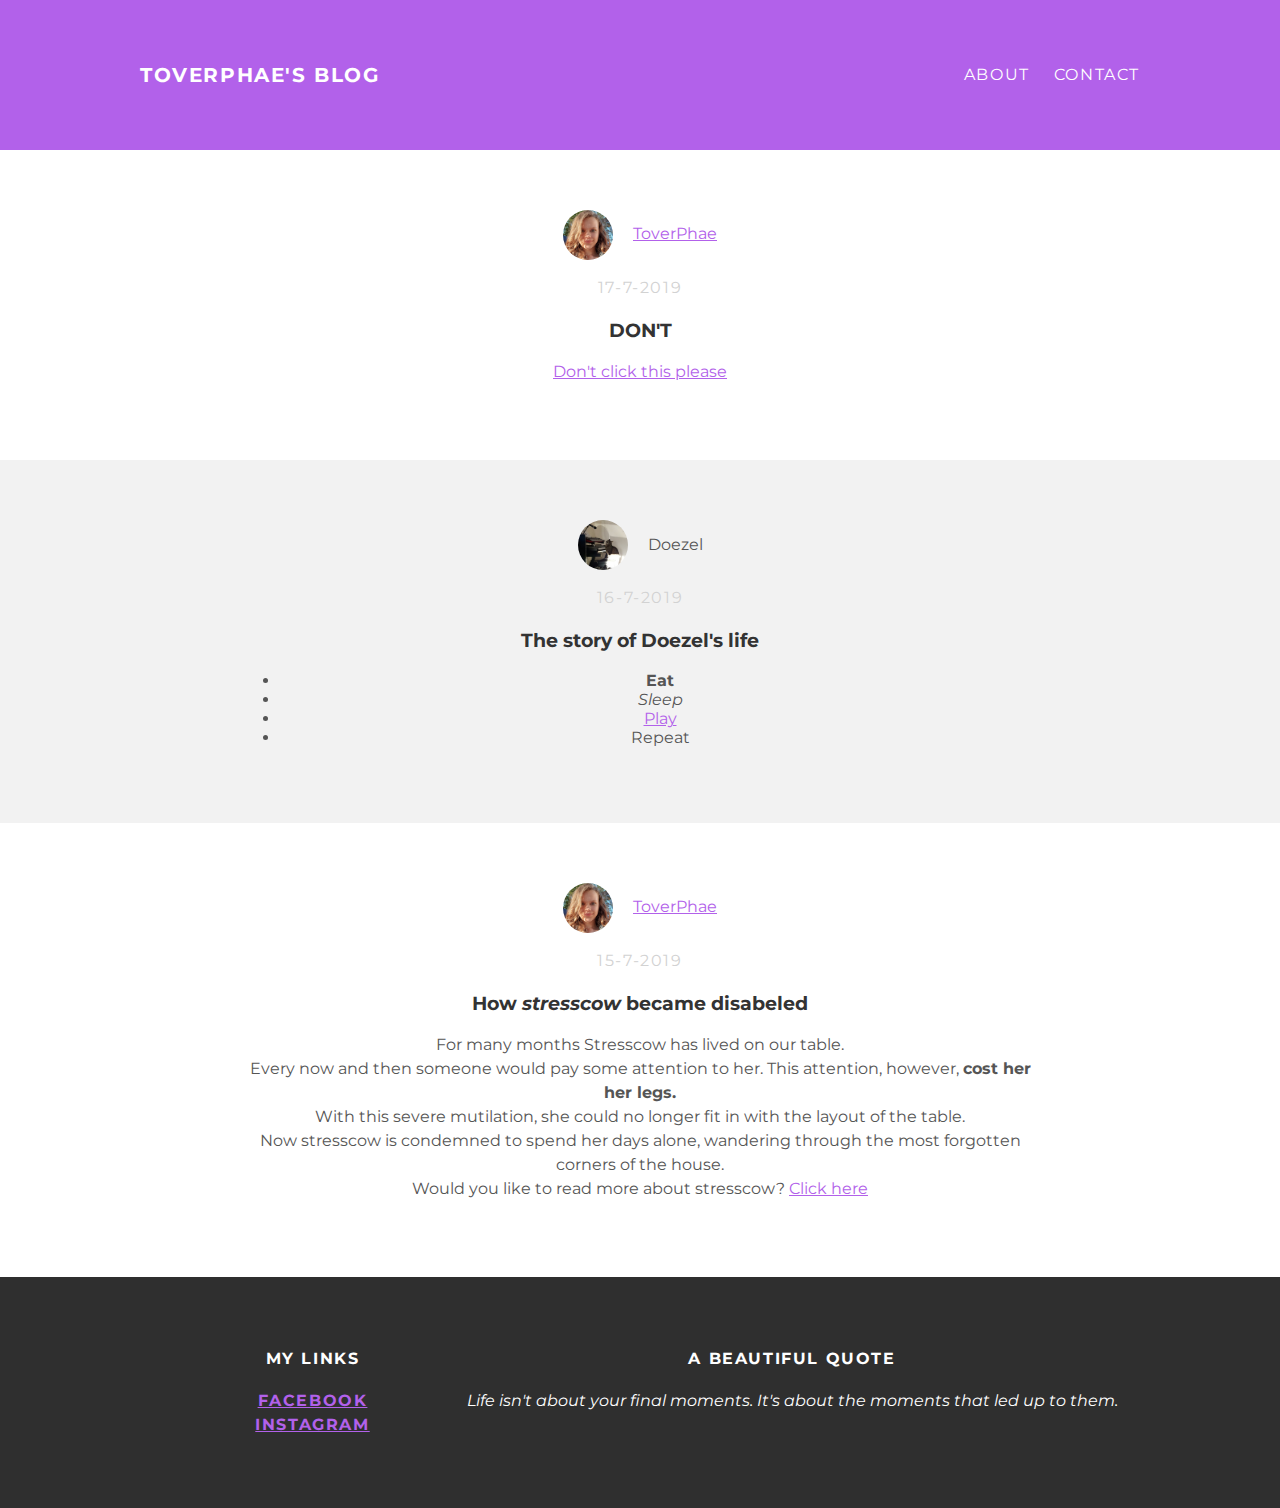
<file: index.html>
<html>
<head>
  <title>Toverphae's Blog</title>
    <link rel="stylesheet" type="text/css" href="style.css"/>
  <style>
  body {background-color: #fffff;
  text-align: center;}
  </style>

  </head>
  <body style="font-family:'Montserrat', sans-serif">


    <div id="header">
      <div class="container">
        <a href="index.html">
          <div id="header-title">ToverPhae's Blog</div>
          </a>

        <ul id="header-nav">
          <li><a href="about.html">About</a></li>
          <li><a href="mailto: ph.vd.molen@gmail.com">Contact</a></li>
        </ul>
      </div>
      </div>




    <div id="content">
      <div class="post-container">
      <div class="post">
      <div class="post-author">
        <img src="me.jpg" width="75">
        <span><a href="about.html">ToverPhae</a></span>
        </div>
        <p class="post-date">17-7-2019</p>
        <h3 class="post-title">DON'T</h3>
        <div class="post-content">
          <p><a href="MrSpider.html">Don't click this please</a>
          </p>
      </div>
      </div>
    </div>

      <div class="post-container">
      <div class="post">
      <div class="post-author">
        <img src="Doezel.jpg" width="75">
        <span>Doezel</span>
        </div>
        <p class="post-date">16-7-2019</p>
        <h3 class="post-title">The story of Doezel's life</h3>
        <div class="post-content">
          <p>
<ul>
  <li><strong>Eat</strong></li>
  <li><em>Sleep</em></li>
  <li><a href="Doezelpoezel.html">Play</a></li>
  <li>Repeat</li>
          </p>
      </div>
      </div>
    </div>

      <div class="post-container">
      <div class="post">
      <div class="post-author">
        <img src="me.jpg" width="75">
        <span><a href="about.html">ToverPhae</a></span>
        </div>
        <p class="post-date">15-7-2019</p>
        <h3 class="post-title">How <em>stresscow</em> became disabeled</h3>
        <div class="post-content">
          <p>For many months Stresscow has lived on our table.<br>
            Every now and then someone would pay some attention to her.
            This attention, however, <strong>cost her her legs.</strong><br>
          With this severe mutilation, she could no longer fit in with the layout of the table.<br>
            Now stresscow is condemned to spend her days alone, wandering through the most forgotten corners of the house.<br>
          Would you like to read more about stresscow? <a href="moreAboutStresscow.html">Click here</a>
          </p>
      </div>
      </div>
    </div>
    </div>

    <div id="footer">
      <div class="container">

      <div class="column">
<h4>My Links<h4>
  <p>
    <a href="https://www.facebook.com/profile.php?id=100009617422054">Facebook</a> <br>
    <a href="https://www.instagram.com/toverphae/">Instagram</a>
  </p>
      </div>
      <div class="column">
        <h4>A beautiful quote</h4>
          <p><em>Life isn't about your final moments. It's about the moments that led up to them.</em></p>
      </div>
</div>
</div>
    </body>
</html>
</file>
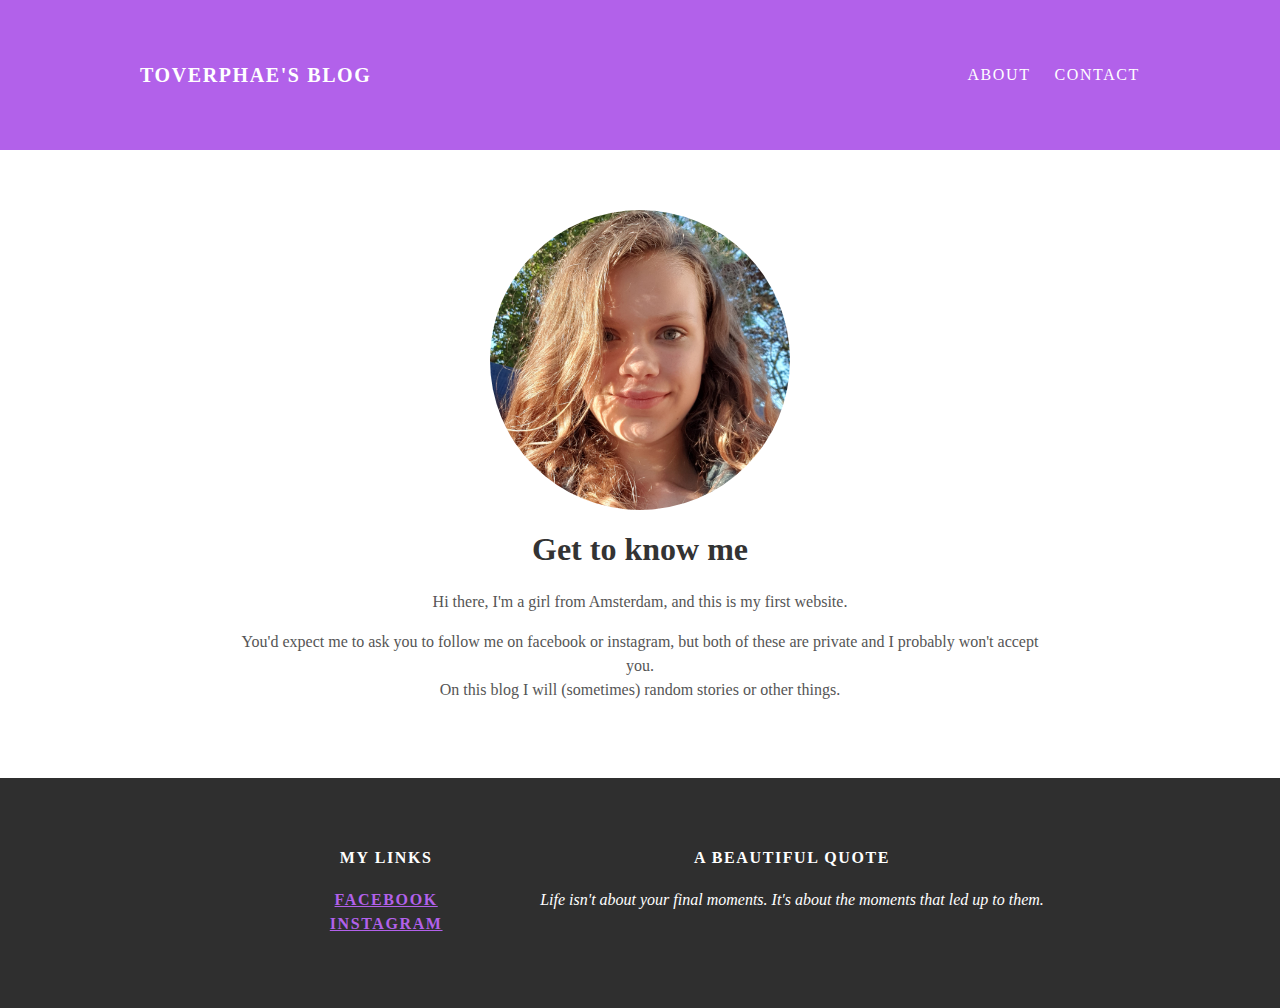
<file: about.html>
<html>
<head>
  <title>Toverphae's Blog</title>
  <style>
body {background-color: #fffff;
  color: #000000;
text-align: center;}
  </style>
  <link rel="stylesheet" type="text/css" href="style.css">
  </head>
  <body style="font-family:verdana">

    <div id="header">
      <div class="container">
        <a href="index.html">
          <div id="header-title">ToverPhae's Blog</div>
          </a>

        <ul id="header-nav">
          <li><a href="about.html">About</a></li>
          <li><a href="mailto: ph.vd.molen@gmail.com">Contact</a></li>
        </ul>
      </div>
      </div>

  <div id="content">
      <div class="container">
      <div class="About">
      <div class="about-author">
        <img src="me.jpg" width="300px">
        </div>
        <h1 class="About-title">Get to know me</h1>
        <div class="About-content">
          <p id="topParagraph">Hi there, I'm a girl from Amsterdam, and this is my first website.</p>
<p> You'd expect me to ask you to follow me on facebook or instagram,
  but both of these are private and I probably won't accept you.<br>
On this blog I will (sometimes) random stories or other things. </p>
      </div>
    </div>
  </div>
</div>

    <div id="footer">
      <div class="container">
      <div class="column">
<h4>My Links<h4>
  <p>
    <a href="https://www.facebook.com/profile.php?id=100009617422054">Facebook</a> <br>
    <a href="https://www.instagram.com/toverphae/">Instagram</a>
  </p>
      </div>
      <div class="column">
        <h4>A beautiful quote</h4>
          <p><em>Life isn't about your final moments. It's about the moments that led up to them.</em></p>
      </div>
  </div>
</div>

    </body>
</html>
</file>
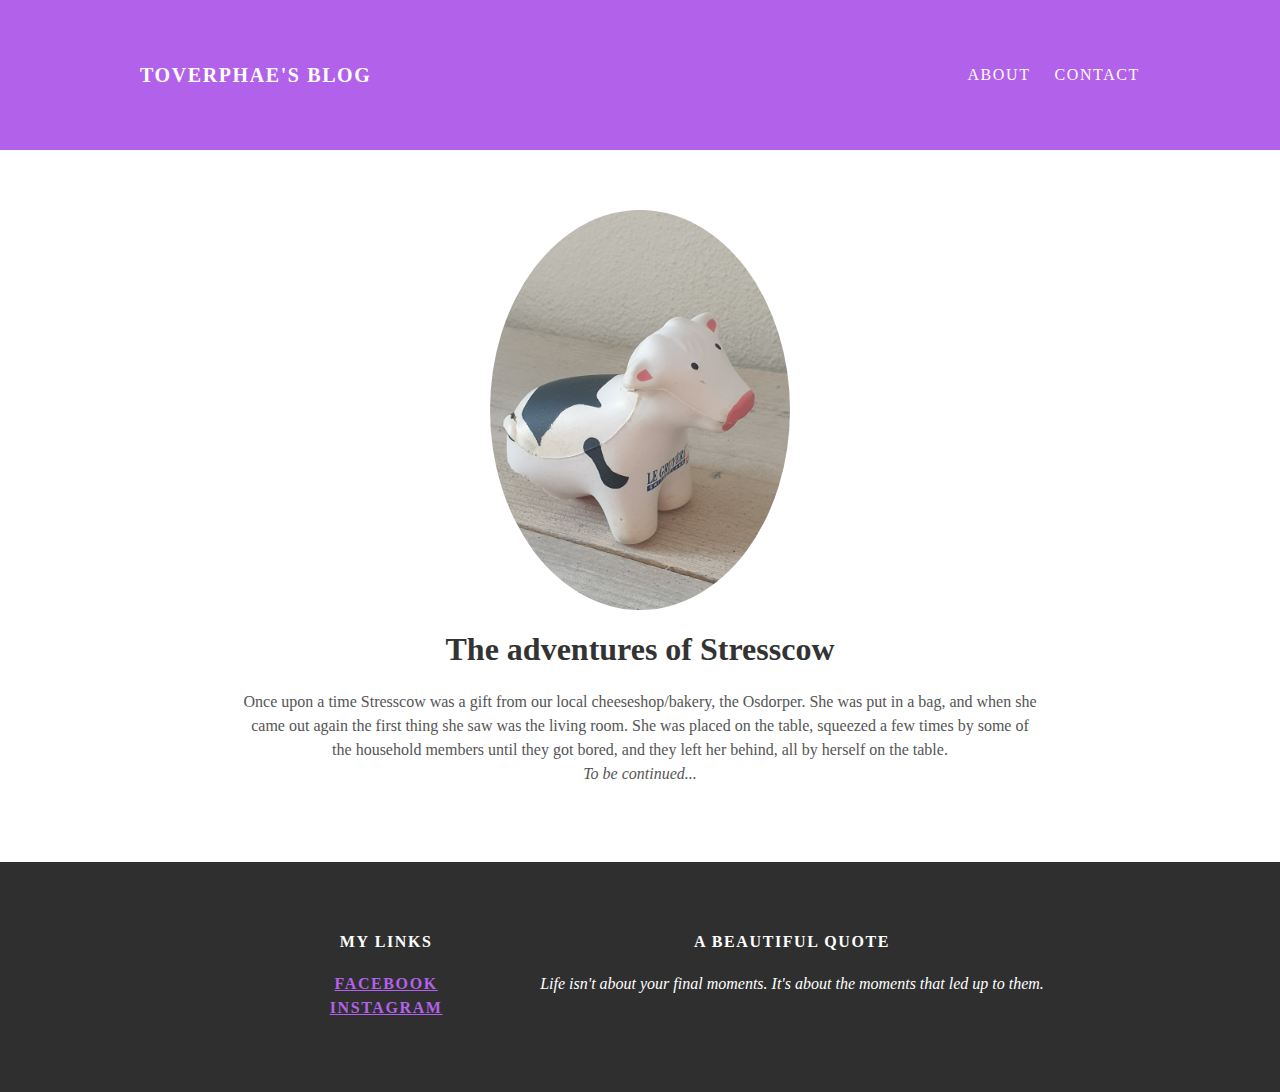
<file: moreAboutStresscow.html>
<html>
<head>
  <title>Toverphae's Blog</title>
  <style>
body {background-color: #fffff;
  color: #000000;
text-align: center;}
  </style>
  <link rel="stylesheet" type="text/css" href="style.css">
  </head>
  <body style="font-family:verdana">

    <div id="header">
      <div class="container">
        <a href="index.html">
          <div id="header-title">ToverPhae's Blog</div>
          </a>

        <ul id="header-nav">
          <li><a href="about.html">About</a></li>
          <li><a href="mailto: ph.vd.molen@gmail.com ">Contact</a></li>
        </ul>
      </div>
      </div>

  <div id="content">
      <div class="container">
      <div class="About">
      <div class="about-author">
        <img src="Stresskoe.jpg" width="300px">
        </div>
        <h1 class="About-title">The adventures of Stresscow</h1>
        <div class="About-content">
          <p id="topParagraph">Once upon a time Stresscow was a gift from our local cheeseshop/bakery, the Osdorper. She was put in  a bag,
          and when she came out again the first thing she saw was the living room. She was placed on the table,
        squeezed a few times by some of the household members until they got bored, and they left her behind, all by herself on the table. <br>
<em>To be continued...</em>
          </p>
      </div>
    </div>
  </div>
</div>

    <div id="footer">
      <div class="container">
      <div class="column">
<h4>My Links<h4>
  <p>
    <a href="https://www.facebook.com/profile.php?id=100009617422054">Facebook</a> <br>
    <a href="https://www.instagram.com/toverphae/">Instagram</a>
  </p>
      </div>
      <div class="column">
        <h4>A beautiful quote</h4>
          <p><em>Life isn't about your final moments. It's about the moments that led up to them.</em></p>
      </div>
  </div>
</div>

    </body>
</html>
</file>
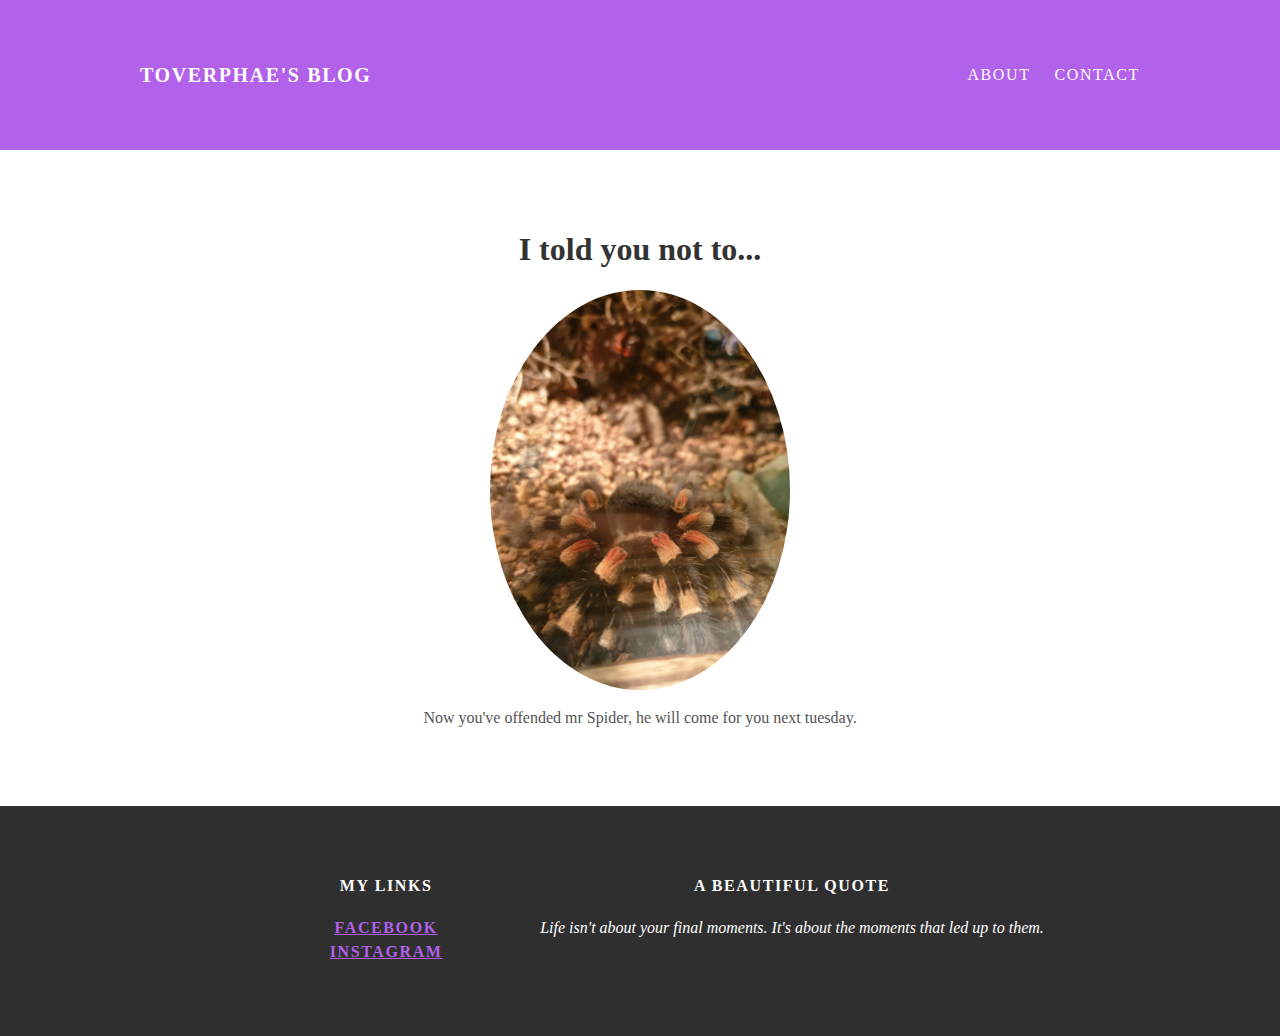
<file: MrSpider.html>
<html>
<head>
  <title>Toverphae's Blog</title>
  <style>
body {background-color: #fffff;
  color: #000000;
text-align: center;}
  </style>
  <link rel="stylesheet" type="text/css" href="style.css">
  </head>
  <body style="font-family:verdana">

    <div id="header">
      <div class="container">
        <a href="index.html">
          <div id="header-title">ToverPhae's Blog</div>
          </a>

        <ul id="header-nav">
          <li><a href="about.html">About</a></li>
          <li><a href="mailto: ph.vd.molen@gmail.com">Contact</a></li>
        </ul>
      </div>
      </div>

  <div id="content">
      <div class="container">
      <div class="About">
        <h1 class="About-title">I told you not to...</h1>
        <div class="about-author">
          <img src="Spin.jpg" width="300px">
          </div>
        <div class="About-content">
          <p id="topParagraph"> Now you've offended mr Spider, he will come for you next tuesday.</p>
      </div>
    </div>
  </div>
</div>

    <div id="footer">
      <div class="container">
      <div class="column">
<h4>My Links<h4>
  <p>
    <a href="https://www.facebook.com/profile.php?id=100009617422054">Facebook</a> <br>
    <a href="https://www.instagram.com/toverphae/">Instagram</a>
  </p>
      </div>
      <div class="column">
        <h4>A beautiful quote</h4>
          <p><em>Life isn't about your final moments. It's about the moments that led up to them.</em></p>
      </div>
  </div>
</div>

    </body>
</html>
</file>
<file: style.css>
@import url(http://fonts.googleapis.com/css?family=Montserrat:400,700);


body{
  color: #555;
  margin: 0;
  font-family: 'Montserrat', sans-serif;
}

#header {
  background-color: #b261ea;
  height: 150px;
  line-height: 150px;
}

#header a {
  color: white;
  text-decoration: none;

  text-transform: uppercase;
  letter-spacing: 0.1em;
}

#header a:hover {
  color: #222;
}

#header-title {
  display: block;
  float: left;

  font-size:20px;
  font-weight: bold;
}

#header-nav {
  display: block;
  float: right;
  margin-top: 0;
}
#header-nav li{
  display: inline;
  padding-left: 20px;
}

.container {
  max-width: 1000px;
  margin: 0 auto;
}


.post, .About {
  max-width: 800px;
  margin: 0 auto;
  padding: 60px 0;
}

.post-author img {
  width: 50px;
  height: 50px;
  vertical-align: middle;
}

.post-author img,
.about-author img {
  border-radius: 50%;
}


.post-author span {
  margin-left: 16px;
}

.post-date {
  color: #D2D2D2;
  font-size: 14px
  font-weight: bold;
  text-transform: uppercase;
  letter-spacing: 0.1em;
}

.post-container:nth-child(even) {
  background-color: #f2f2f2;
}

#footer {
  background-color: #2f2f2f;
  padding: 50px 0;
}

#footer h4 {
  color: white;
  text-transform: uppercase;
  letter-spacing: 0.1em;
}

#footer p {
  color: white;
}

.column {
  min-width: 300px;
  display: inline-block;
  vertical-align:top;
}

a {
  color: #b261ea;
  text decoration: none;
}

  a:hover {
  color: #F6A623;
}

h1, h2, h3, h4 {
  color: #333;
}

p {
  line-height: 1.5;
}
</file>
